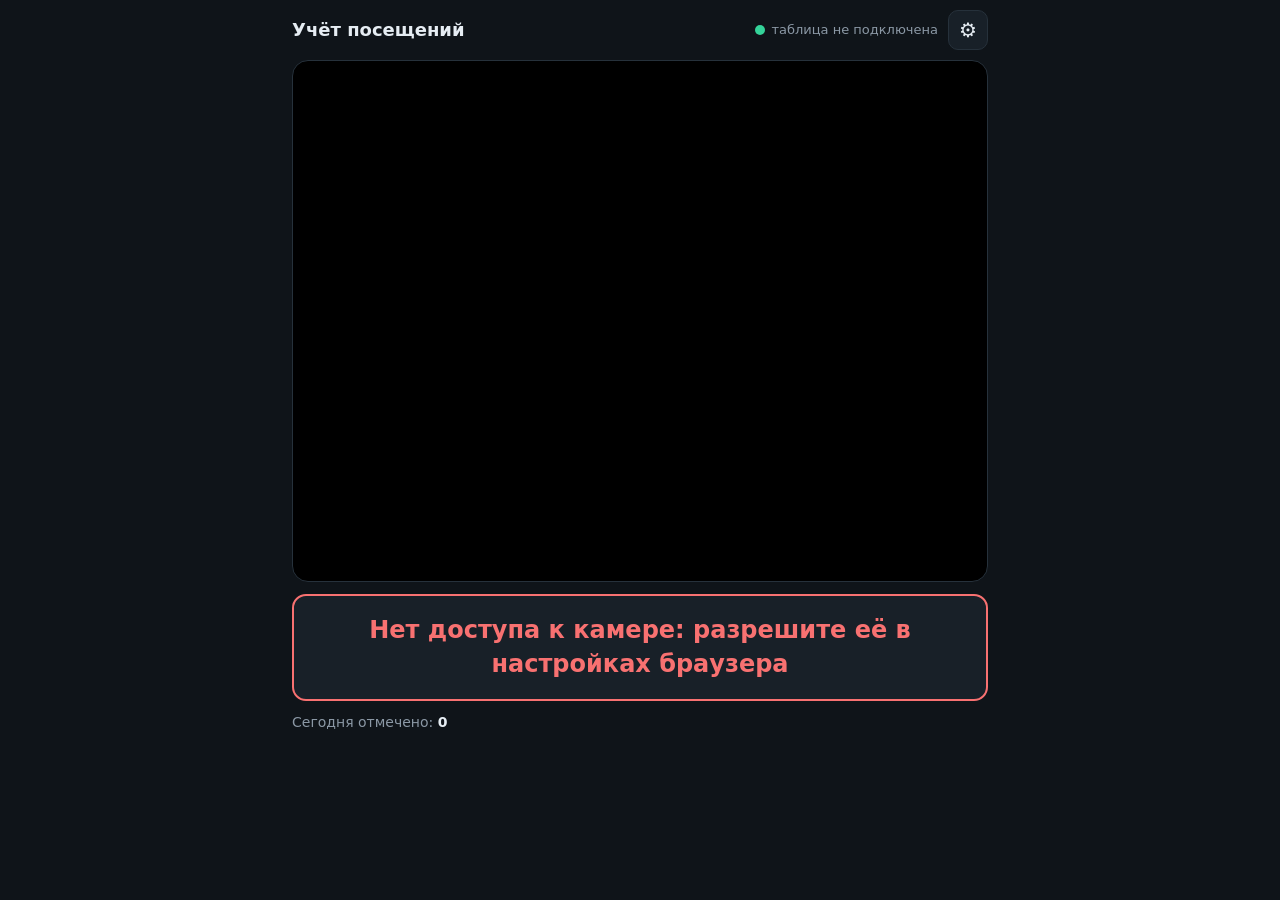
<file: index.html>
<!doctype html>
<html lang="ru">
<head>
<meta charset="utf-8">
<meta name="viewport" content="width=device-width,initial-scale=1,viewport-fit=cover">
<meta name="theme-color" content="#0f1419">
<link rel="manifest" href="manifest.json">
<link rel="icon" href="icon-192.png">
<title>Учёт посещений</title>
<link rel="stylesheet" href="style.css">
</head>
<body>
<div id="app">
  <header class="top">
    <div class="title">Учёт посещений</div>
    <div class="status"><span id="netDot" class="dot"></span><span id="pendingTxt"></span></div>
    <button id="btnMenu" class="icon-btn" aria-label="Меню">⚙</button>
  </header>

  <!-- Киоск: камера у входа -->
  <section id="view-kiosk" class="view">
    <div class="camwrap" id="kioskCam"><video id="kVideo" playsinline muted autoplay></video><canvas id="kCanvas"></canvas></div>
    <div id="banner" class="banner load">Загрузка…</div>
    <div class="recent">
      <div class="recent-h">Сегодня отмечено: <b id="todayCount">0</b></div>
      <ul id="recentList"></ul>
    </div>
  </section>

  <!-- Меню (после PIN) -->
  <section id="view-menu" class="view hidden">
    <div class="menu-bar">
      <button id="btnBack" class="btn">← К камере</button>
      <nav class="tabs">
        <button class="tab-btn active" data-tab="fighters">Бойцы</button>
        <button class="tab-btn" data-tab="log">Журнал</button>
        <button class="tab-btn" data-tab="settings">Настройки</button>
      </nav>
    </div>

    <div id="tab-fighters" class="tab">
      <div class="row">
        <input id="fSearch" type="search" placeholder="Поиск по имени или группе">
        <button id="btnRefresh" class="btn primary">Обновить из таблицы</button>
      </div>
      <div id="fSummary" class="muted"></div>
      <ul id="fList" class="list"></ul>
    </div>

    <div id="tab-log" class="tab hidden">
      <div class="row">
        <button id="btnSend" class="btn primary">Отправить в таблицу сейчас</button>
        <button id="btnCsv" class="btn">Скачать журнал (CSV)</button>
      </div>
      <div id="logSummary" class="muted"></div>
      <ul id="logList" class="list"></ul>
    </div>

    <div id="tab-settings" class="tab hidden">
      <label>Адрес скрипта Google (Web app URL)
        <input id="sUrl" type="url" placeholder="https://script.google.com/macros/s/…/exec" autocomplete="off">
      </label>
      <label>Пароль (TOKEN из скрипта)
        <input id="sToken" type="text" autocomplete="off">
      </label>
      <label>Строгость распознавания: <b id="sThrVal"></b>
        <input id="sThr" type="range" min="0.35" max="0.65" step="0.01">
        <span class="hint">Меньше — строже (меньше ошибочных отметок, но чаще «не узнал»). Обычно 0.45–0.55.</span>
      </label>
      <label>Минимальный размер лица в кадре: <b id="sMinVal"></b>
        <input id="sMin" type="range" min="0.08" max="0.30" step="0.01">
        <span class="hint">Больше — отмечаются только те, кто подошёл поближе.</span>
      </label>
      <label>Камера
        <select id="sFacing"><option value="user">Фронтальная</option><option value="environment">Задняя</option></select>
      </label>
      <label>Режим вычислений (если на телефоне не находит лица — попробуйте «Процессор»)
        <select id="sBackend"><option value="auto">Авто (видеокарта, иначе процессор)</option><option value="webgl">Видеокарта (WebGL)</option><option value="cpu">Процессор (медленнее, но надёжнее)</option></select>
      </label>
      <label>PIN для входа в меню (пусто — без PIN)
        <input id="sPin" type="text" inputmode="numeric" autocomplete="off">
      </label>
      <div class="row">
        <button id="btnSaveCfg" class="btn primary">Сохранить настройки</button>
      </div>
      <hr>
      <div class="row">
        <button id="btnBackup" class="btn">Сохранить копию лиц (файл)</button>
        <button id="btnRestore" class="btn">Загрузить копию лиц</button>
        <button id="btnPushFaces" class="btn">Отправить лица этого телефона на сервер</button>
        <input id="fileRestore" type="file" accept="application/json,.json" class="hidden">
      </div>
      <p class="hint">Лица хранятся как числа (не фотографии) в приватном файле на вашем Google Drive и копируются в каждый телефон. Другие телефоны подхватывают изменения при запуске, раз в 5 минут и по кнопке «Обновить из таблицы». Файловую копию всё равно можно сохранить.</p>
      <div class="row"><button id="btnDiag" class="btn">Проверка распознавания</button></div>
      <pre id="diagOut" class="hint" style="white-space:pre-wrap;word-break:break-all"></pre>
      <p class="hint" id="ver"></p>
    </div>
  </section>

  <!-- Регистрация лица -->
  <section id="view-register" class="view hidden">
    <div class="menu-bar">
      <button id="rBack" class="btn">← Назад</button>
      <div id="rName" class="reg-name"></div>
    </div>
    <div class="camwrap" id="regCam"><video id="rVideo" playsinline muted autoplay></video><canvas id="rCanvas"></canvas></div>
    <div id="rDist" class="dist wait">Ожидание камеры…</div>
    <div id="rHint" class="muted center">Сделайте 5–6 снимков: прямо, чуть влево, чуть вправо, с улыбкой. Одно лицо в кадре, лицо крупно.</div>
    <div class="row center">
      <button id="rCapture" class="btn primary big">Снять кадр</button>
    </div>
    <div class="center"><b id="rCount">0</b> снимков в этой сессии</div>
    <div class="row center">
      <button id="rSave" class="btn primary" disabled>Сохранить</button>
      <button id="rReset" class="btn">Сбросить снимки</button>
      <button id="rDelete" class="btn danger">Удалить все лица бойца</button>
    </div>
  </section>
</div>
<div id="toast" class="toast hidden"></div>

<script src="lib/face-api.js"></script>
<script src="app.js"></script>
</body>
</html>
</file>
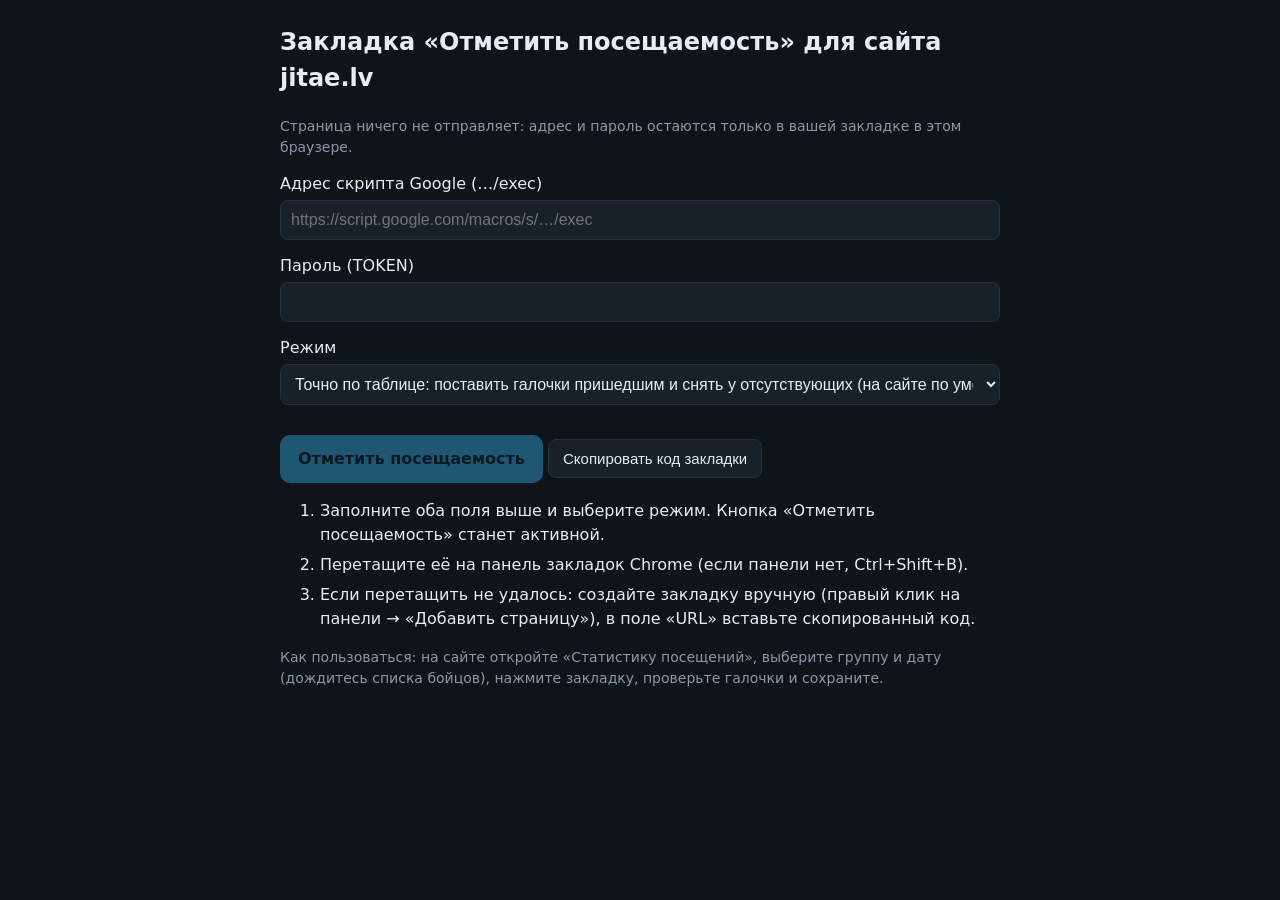
<file: bookmarklet.html>
<!doctype html>
<html lang="ru">
<head>
<meta charset="utf-8">
<meta name="viewport" content="width=device-width,initial-scale=1">
<title>Закладка для сайта</title>
<style>
  body{font:16px/1.5 system-ui,sans-serif;max-width:720px;margin:24px auto;padding:0 16px;background:#0f1419;color:#e6edf3}
  input{width:100%;padding:10px;margin:4px 0 14px;background:#182028;border:1px solid #26313b;color:#e6edf3;border-radius:8px;font-size:16px;box-sizing:border-box}
  a.bm{display:inline-block;padding:12px 18px;background:#38bdf8;color:#04202e;font-weight:700;border-radius:10px;text-decoration:none}
  button{padding:10px 14px;border-radius:8px;border:1px solid #26313b;background:#182028;color:#e6edf3;font-size:15px}
  .hint{color:#8b98a5;font-size:14px}
  ol li{margin:6px 0}
</style>
</head>
<body>
<h2>Закладка «Отметить посещаемость» для сайта jitae.lv</h2>
<p class="hint">Страница ничего не отправляет: адрес и пароль остаются только в вашей закладке в этом браузере.</p>
<label>Адрес скрипта Google (…/exec)
  <input id="url" placeholder="https://script.google.com/macros/s/…/exec" autocomplete="off"></label>
<label>Пароль (TOKEN)
  <input id="tok" autocomplete="off"></label>
 <label>Режим
  <select id="mode" style="width:100%;padding:10px;margin:4px 0 14px;background:#182028;border:1px solid #26313b;color:#e6edf3;border-radius:8px;font-size:16px">
    <option value="exact">Точно по таблице: поставить галочки пришедшим и снять у отсутствующих (на сайте по умолчанию стоят все)</option>
    <option value="add">Только ставить галочки (ничего не снимать)</option>
  </select></label>
<p><a id="bm" class="bm" href="#">Отметить посещаемость</a>
   <button id="copy">Скопировать код закладки</button></p>
<ol>
  <li>Заполните оба поля выше и выберите режим. Кнопка «Отметить посещаемость» станет активной.</li>
  <li>Перетащите её на панель закладок Chrome (если панели нет, Ctrl+Shift+B).</li>
  <li>Если перетащить не удалось: создайте закладку вручную (правый клик на панели → «Добавить страницу»), в поле «URL» вставьте скопированный код.</li>
</ol>
<p class="hint">Как пользоваться: на сайте откройте «Статистику посещений», выберите группу и дату (дождитесь списка бойцов), нажмите закладку, проверьте галочки и сохраните.</p>

<script>
// Эта функция превращается в закладку. Здесь нельзя использовать символ процента и комментарии // .
function tick(SU, TK, MODE) {
  var norm = function (s) { return String(s || '').replace(/[«»]/g, '').replace(/\s+/g, ' ').trim().toLowerCase(); };
  var RE = /\d{2}\.\d{2}\.\d{4}/;
  var d = '', inputs = document.querySelectorAll('input'), best = null;
  for (var i = 0; i < inputs.length; i++) {
    var v = inputs[i];
    if (v.type === 'checkbox' || v.type === 'radio' || !/^\s*\d{2}\.\d{2}\.\d{4}\s*$/.test(v.value)) continue;
    var near = (v.parentNode && v.parentNode.textContent) || '';
    if (best === null || near.indexOf('Дата') >= 0) best = v;
  }
  if (best) d = best.value.trim();
  if (!d) {
    var labels = document.querySelectorAll('.form_input_name');
    for (var j = 0; j < labels.length; j++) {
      if (labels[j].textContent.indexOf('Дата') === 0) {
        var bb = labels[j].nextElementSibling, m = bb && bb.textContent.match(RE);
        if (m) d = m[0];
      }
    }
  }
  if (!d) { alert('Не нашёл дату на странице. Откройте «Статистику посещений», выберите группу и дату.'); return; }

  var items = [], trs = document.querySelectorAll('tr');
  for (var k = 0; k < trs.length; k++) {
    if (trs[k].querySelector('tr')) continue;
    var cb = trs[k].querySelector('input[type=checkbox]'), td = trs[k].querySelector('td');
    if (cb && td && norm(td.textContent)) items.push({name: norm(td.textContent), cb: cb, tr: trs[k]});
  }
  if (!items.length) { alert('Не нашёл на странице список бойцов с галочками. Сначала выберите группу и дождитесь списка.'); return; }

  function apply(list) {
    var set = {}, ticked = 0, unticked = 0, same = 0, inTable = 0;
    list.forEach(function (n) { set[norm(n)] = true; });
    items.forEach(function (it) { if (set[it.name]) inTable++; });
    if (!inTable) {
      alert('Дата: ' + d + '\nСреди бойцов на этой странице (' + items.length + ') нет никого, кто отмечен в таблице за эту дату.\nГалочки не менялись. Возможно, тренировки не было или данные с телефона ещё не отправлены.');
      return;
    }
    items.forEach(function (it) {
      var want = !!set[it.name];
      if (want && !it.cb.checked) { it.cb.click(); it.tr.style.backgroundColor = '#c8f0c8'; ticked++; }
      else if (!want && it.cb.checked && MODE === 'exact') { it.cb.click(); it.tr.style.backgroundColor = '#f6c8c8'; unticked++; }
      else same++;
    });
    alert('Дата: ' + d + '\nБойцов на странице: ' + items.length + '\nПо таблице были: ' + inTable +
      '\nГалочек поставлено: ' + ticked + (MODE === 'exact' ? '\nГалочек снято (не было по таблице): ' + unticked : '') +
      '\nБез изменений: ' + same + '\n\nПроверьте список и нажмите кнопку сохранения на сайте.');
  }

  function manual(why) {
    var o = document.createElement('div');
    o.style.cssText = 'position:fixed;z-index:99999;left:10%;top:8%;width:80%;background:#fff;color:#000;border:2px solid #333;padding:12px;font:14px sans-serif';
    o.innerHTML = '<b>Не удалось получить данные из таблицы (' + why + ').</b><br>Вставьте имена тех, кто был, по одному в строке:<br>' +
      '<textarea style="width:100%;height:260px"></textarea><br><button>Отметить</button> <button>Закрыть</button>';
    var ta = o.querySelector('textarea'), bt = o.querySelectorAll('button');
    bt[0].onclick = function () { var l = ta.value.split(/\r?\n/).filter(function (x) { return x.trim(); }); document.body.removeChild(o); apply(l); };
    bt[1].onclick = function () { document.body.removeChild(o); };
    document.body.appendChild(o);
  }

  fetch(SU + '?action=present&date=' + encodeURIComponent(d) + '&token=' + encodeURIComponent(TK))
    .then(function (r) { return r.json(); })
    .then(function (j) {
      if (!j.ok) throw new Error(j.error === 'bad token' ? 'неверный пароль' : (j.error || 'ошибка'));
      if (!j.names.length) { alert('В таблице нет отметок за ' + d + '. Галочки не менялись.'); return; }
      apply(j.names);
    })
    .catch(function (e) { manual(e.message || e); });
}

var urlEl = document.getElementById('url'), tokEl = document.getElementById('tok'), modeEl = document.getElementById('mode'), bm = document.getElementById('bm');
function code() {
  return 'javascript:' + encodeURIComponent('(' + tick.toString() + ')(' + JSON.stringify(urlEl.value.trim()) + ',' + JSON.stringify(tokEl.value.trim()) + ',' + JSON.stringify(modeEl.value) + ');void 0');
}
function refresh() {
  var ok = urlEl.value.trim() && tokEl.value.trim();
  bm.href = ok ? code() : '#';
  bm.style.opacity = ok ? 1 : .4;
}
urlEl.oninput = tokEl.oninput = modeEl.onchange = refresh;
bm.onclick = function (e) { e.preventDefault(); alert('Перетащите эту кнопку на панель закладок, а не нажимайте её здесь.'); };
document.getElementById('copy').onclick = function () {
  if (!urlEl.value.trim() || !tokEl.value.trim()) { alert('Сначала заполните оба поля.'); return; }
  var c = decodeURIComponent(code().slice(11));
  var t = 'javascript:' + c.replace(/\n/g, ' ');
  (navigator.clipboard ? navigator.clipboard.writeText(t) : Promise.reject()).then(function () { alert('Скопировано.'); }, function () { prompt('Скопируйте код:', t); });
};
refresh();
</script>
</body>
</html>
</file>
<file: style.css>
:root{
  --bg:#0f1419; --panel:#182028; --line:#26313b; --text:#e6edf3; --muted:#8b98a5;
  --ok:#34d399; --warn:#fbbf24; --bad:#f87171; --accent:#38bdf8;
}
*{box-sizing:border-box}
html,body{margin:0;background:var(--bg);color:var(--text);font:16px/1.4 system-ui,-apple-system,"Segoe UI",Roboto,sans-serif;-webkit-tap-highlight-color:transparent}
#app{max-width:720px;margin:0 auto;min-height:100vh;padding:0 12px calc(16px + env(safe-area-inset-bottom))}
.hidden{display:none!important}
.center{text-align:center}
.muted{color:var(--muted);font-size:14px;margin:8px 0}
.hint{display:block;color:var(--muted);font-size:13px;margin-top:4px;font-weight:400}

.top{display:flex;align-items:center;gap:10px;padding:calc(10px + env(safe-area-inset-top)) 0 10px}
.title{font-weight:700;font-size:18px;flex:1}
.status{display:flex;align-items:center;gap:6px;color:var(--muted);font-size:13px}
.dot{width:10px;height:10px;border-radius:50%;background:var(--ok)}
.dot.off{background:var(--bad)}
.dot.wait{background:var(--warn)}
.icon-btn{background:var(--panel);border:1px solid var(--line);color:var(--text);width:40px;height:40px;border-radius:10px;font-size:20px}

.camwrap{position:relative;width:100%;aspect-ratio:4/3;background:#000;border-radius:16px;overflow:hidden;border:1px solid var(--line)}
.camwrap video,.camwrap canvas{position:absolute;inset:0;width:100%;height:100%;object-fit:contain}
.camwrap.mirror{transform:scaleX(-1)}

.banner{margin:12px 0;padding:18px 14px;border-radius:14px;text-align:center;font-size:24px;font-weight:700;background:var(--panel);border:2px solid var(--line);min-height:68px;display:flex;align-items:center;justify-content:center}
.banner.ok{border-color:var(--ok);color:var(--ok);background:rgba(52,211,153,.10)}
.banner.seen{border-color:var(--accent);color:var(--accent);background:rgba(56,189,248,.08)}
.banner.warn{border-color:var(--warn);color:var(--warn);background:rgba(251,191,36,.08)}
.banner.load,.banner.idle{color:var(--muted)}
.banner.bad{border-color:var(--bad);color:var(--bad)}

.recent-h{color:var(--muted);font-size:14px;margin-bottom:6px}
.recent-h b{color:var(--text)}
#recentList,.list{list-style:none;margin:0;padding:0}
#recentList li{padding:7px 0;border-top:1px solid var(--line);display:flex;gap:10px}
#recentList .t{color:var(--muted);font-variant-numeric:tabular-nums;min-width:48px}

.menu-bar{display:flex;gap:10px;align-items:center;margin-bottom:12px;flex-wrap:wrap}
.tabs{display:flex;gap:6px;flex:1;justify-content:flex-end}
.tab-btn{background:transparent;border:1px solid var(--line);color:var(--muted);padding:8px 12px;border-radius:10px;font-size:15px}
.tab-btn.active{background:var(--panel);color:var(--text);border-color:var(--accent)}
.btn{background:var(--panel);border:1px solid var(--line);color:var(--text);padding:11px 14px;border-radius:10px;font-size:15px}
.btn.primary{background:var(--accent);border-color:var(--accent);color:#04202e;font-weight:600}
.btn.danger{color:var(--bad);border-color:var(--bad)}
.btn.big{font-size:18px;padding:14px 26px}
.btn:disabled{opacity:.45}
.row{display:flex;gap:8px;flex-wrap:wrap;margin:10px 0}
.row.center{justify-content:center}
input,select{width:100%;background:var(--panel);border:1px solid var(--line);color:var(--text);padding:11px 12px;border-radius:10px;font-size:16px}
input[type=range]{padding:0;accent-color:var(--accent)}
.row input{flex:1;min-width:160px;width:auto}
label{display:block;margin:14px 0;font-weight:600}
label input,label select{margin-top:6px;font-weight:400}
hr{border:0;border-top:1px solid var(--line);margin:20px 0}

.list li{display:flex;align-items:center;gap:10px;padding:11px 4px;border-top:1px solid var(--line)}
.list li.tap{cursor:pointer}
.list .grow{flex:1;min-width:0}
.list .nm{overflow:hidden;text-overflow:ellipsis}
.list .sub{color:var(--muted);font-size:13px}
.chip{font-size:12px;padding:3px 8px;border-radius:99px;border:1px solid var(--line);color:var(--muted);white-space:nowrap}
.chip.ok{color:var(--ok);border-color:var(--ok)}
.chip.no{color:var(--warn);border-color:var(--warn)}
.chip.bad{color:var(--bad);border-color:var(--bad)}
.reg-name{font-size:18px;font-weight:700;flex:1}

.toast{position:fixed;left:12px;right:12px;bottom:calc(16px + env(safe-area-inset-bottom));max-width:600px;margin:0 auto;background:#223040;border:1px solid var(--accent);padding:12px 14px;border-radius:12px;z-index:10;text-align:center}

.dist{margin:8px 0;padding:10px 12px;border-radius:10px;text-align:center;font-weight:600;font-size:1.05rem;background:#1f2933;color:#9aa5b1}
.dist.ok{background:#064e3b;color:#6ee7b7}
.dist.warn{background:#78350f;color:#fcd34d}
.dist.bad{background:#7f1d1d;color:#fca5a5}
</file>
